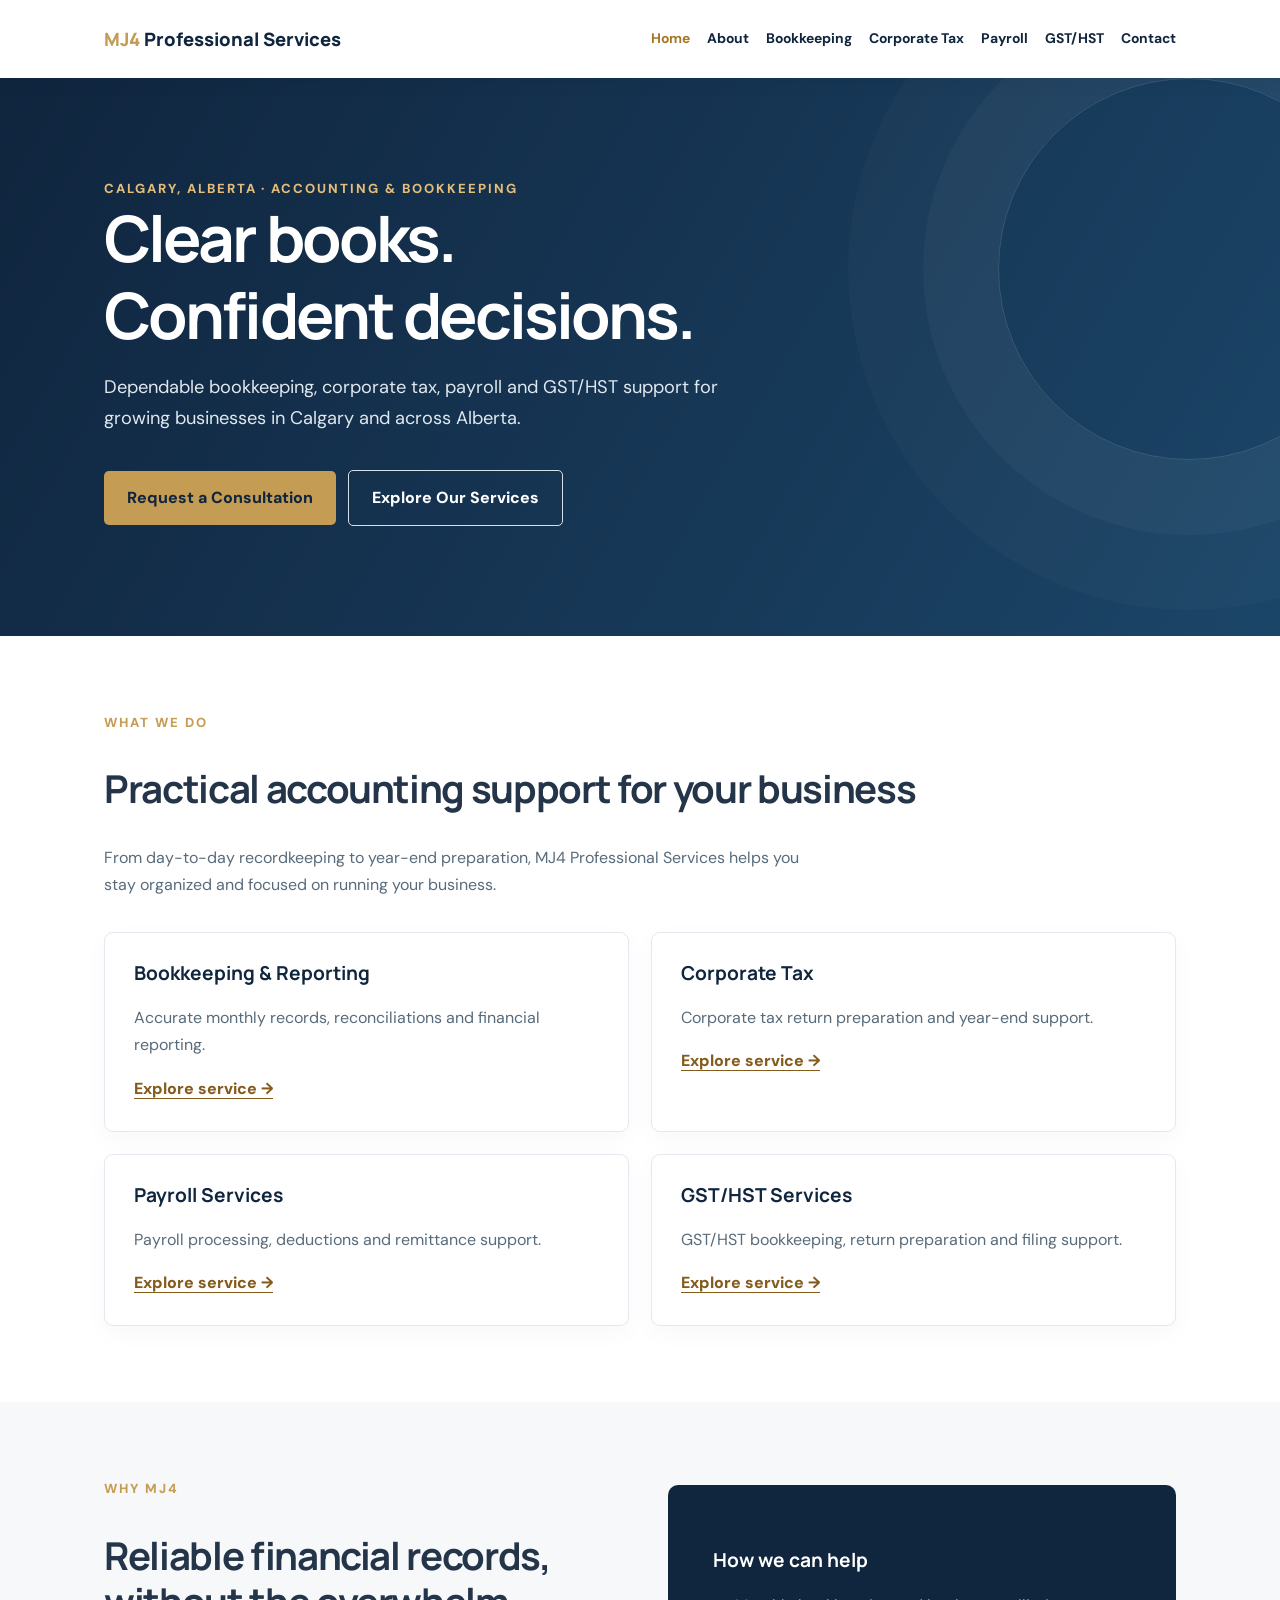
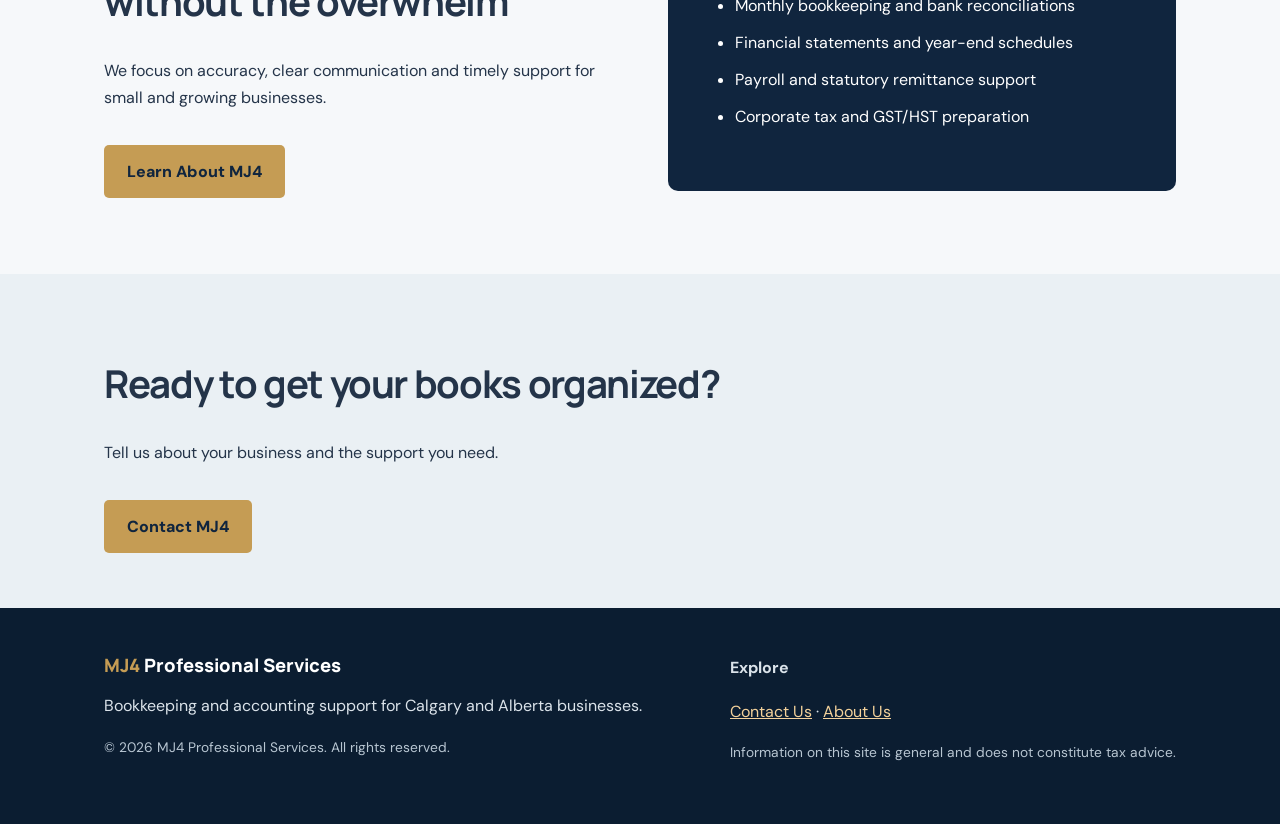
<file: index.html>
<!doctype html><html lang="en-CA"><head><meta charset="utf-8"><meta name="viewport" content="width=device-width,initial-scale=1"><title>Bookkeeping &amp; Accounting Services Calgary | MJ4 Professional Services</title><meta name="description" content="MJ4 Professional Services provides bookkeeping, corporate tax, payroll and GST/HST support for businesses in Calgary and across Alberta."><meta name="robots" content="index,follow"><link rel="canonical" href="https://mj4professional.github.io/"><link rel="icon" href="favicon.svg" type="image/svg+xml"><link rel="stylesheet" href="styles.css"><meta property="og:type" content="website"><meta property="og:title" content="Bookkeeping &amp; Accounting Services Calgary | MJ4 Professional Services"><meta property="og:description" content="MJ4 Professional Services provides bookkeeping, corporate tax, payroll and GST/HST support for businesses in Calgary and across Alberta."><meta property="og:url" content="https://mj4professional.github.io/"><meta name="theme-color" content="#10253e"><script type="application/ld+json">{"@context":"https://schema.org","@type":"ProfessionalService","name":"MJ4 Professional Services","url":"https://mj4professional.github.io/","description":"Accounting and bookkeeping services for Calgary and Alberta businesses","areaServed":[{"@type":"City","name":"Calgary"},{"@type":"AdministrativeArea","name":"Alberta"}],"serviceType":["Bookkeeping","Corporate tax preparation","Payroll","GST/HST support"]}</script></head><body><a class="skip" href="#main">Skip to content</a><header class="header"><nav class="nav container" aria-label="Main navigation"><a class="brand" href="index.html"><span>MJ4</span> Professional Services</a><div class="navlinks"><a href="index.html" aria-current="page">Home</a><a href="about.html">About</a><a href="bookkeeping.html">Bookkeeping</a><a href="corporate-tax.html">Corporate Tax</a><a href="payroll.html">Payroll</a><a href="gst-hst.html">GST/HST</a><a href="contact.html">Contact</a></div></nav></header><main id="main"><section class="hero"><div class="container"><div class="eyebrow">Calgary, Alberta · Accounting & Bookkeeping</div><h1>Clear books.<br>Confident decisions.</h1><p>Dependable bookkeeping, corporate tax, payroll and GST/HST support for growing businesses in Calgary and across Alberta.</p><a class="btn" href="contact.html">Request a Consultation</a><a class="btn btn-outline" href="bookkeeping.html">Explore Our Services</a></div></section><section class="section"><div class="container"><div class="eyebrow">What we do</div><h2>Practical accounting support for your business</h2><p class="intro">From day-to-day recordkeeping to year-end preparation, MJ4 Professional Services helps you stay organized and focused on running your business.</p><div class="cards"><article class="card"><h3>Bookkeeping & Reporting</h3><p>Accurate monthly records, reconciliations and financial reporting.</p><a href="bookkeeping.html">Explore service →</a></article><article class="card"><h3>Corporate Tax</h3><p>Corporate tax return preparation and year-end support.</p><a href="corporate-tax.html">Explore service →</a></article><article class="card"><h3>Payroll Services</h3><p>Payroll processing, deductions and remittance support.</p><a href="payroll.html">Explore service →</a></article><article class="card"><h3>GST/HST Services</h3><p>GST/HST bookkeeping, return preparation and filing support.</p><a href="gst-hst.html">Explore service →</a></article></div></div></section><section class="section alt"><div class="container split"><div><div class="eyebrow">Why MJ4</div><h2>Reliable financial records, without the overwhelm</h2><p>We focus on accuracy, clear communication and timely support for small and growing businesses.</p><a class="btn" href="about.html">Learn About MJ4</a></div><div class="panel"><h3>How we can help</h3><ul class="checklist"><li>Monthly bookkeeping and bank reconciliations</li><li>Financial statements and year-end schedules</li><li>Payroll and statutory remittance support</li><li>Corporate tax and GST/HST preparation</li></ul></div></div></section><section class="cta"><div class="container"><h2>Ready to get your books organized?</h2><p>Tell us about your business and the support you need.</p><a class="btn" href="contact.html">Contact MJ4</a></div></section></main><footer class="footer"><div class="container footer-inner"><div><div class="brand" style="color:white"><span>MJ4</span> Professional Services</div><p>Bookkeeping and accounting support for Calgary and Alberta businesses.</p><p class="small">© 2026 MJ4 Professional Services. All rights reserved.</p></div><div><strong>Explore</strong><p><a href="contact.html">Contact Us</a> · <a href="about.html">About Us</a></p><p class="small">Information on this site is general and does not constitute tax advice.</p></div></div></footer></body></html>
</file>
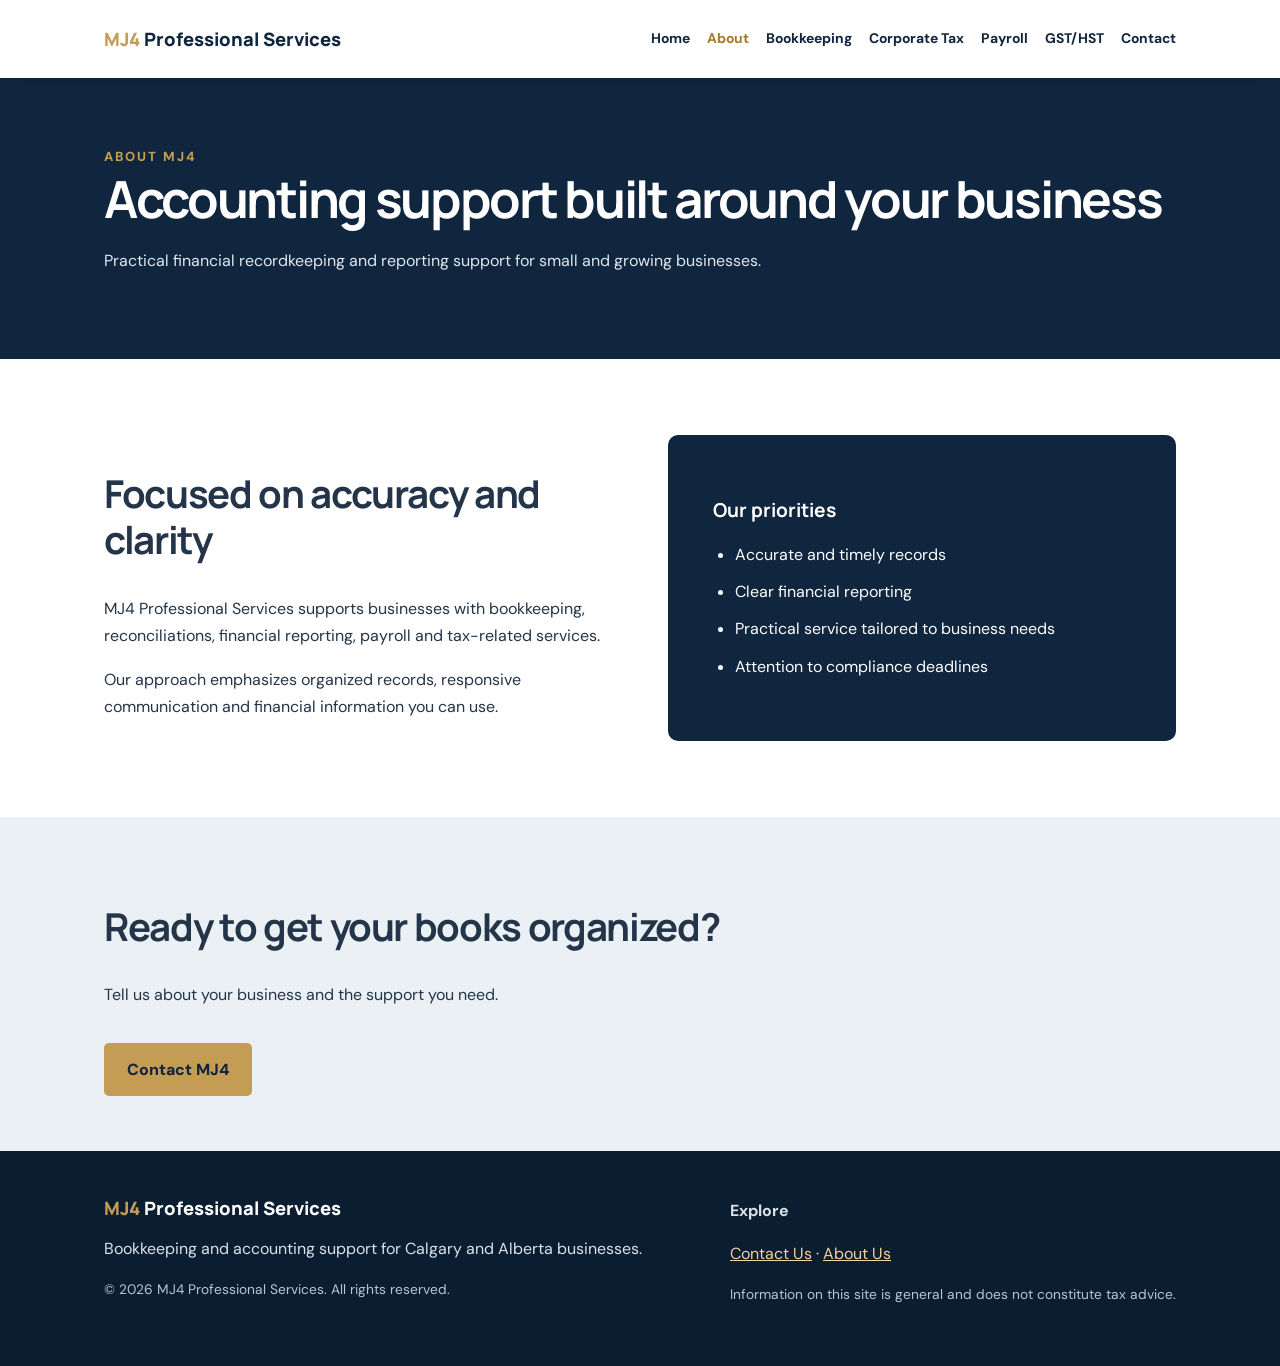
<file: about.html>
<!doctype html><html lang="en-CA"><head><meta charset="utf-8"><meta name="viewport" content="width=device-width,initial-scale=1"><title>About MJ4 Professional Services | Calgary Bookkeeping</title><meta name="description" content="Learn about MJ4 Professional Services and our practical bookkeeping, accounting and tax support for businesses in Calgary, Alberta."><meta name="robots" content="index,follow"><link rel="canonical" href="https://mj4professional.github.io/about.html"><link rel="icon" href="favicon.svg" type="image/svg+xml"><link rel="stylesheet" href="styles.css"><meta property="og:type" content="website"><meta property="og:title" content="About MJ4 Professional Services | Calgary Bookkeeping"><meta property="og:description" content="Learn about MJ4 Professional Services and our practical bookkeeping, accounting and tax support for businesses in Calgary, Alberta."><meta property="og:url" content="https://mj4professional.github.io/about.html"><meta name="theme-color" content="#10253e"><script type="application/ld+json">{"@context":"https://schema.org","@type":"ProfessionalService","name":"MJ4 Professional Services","url":"https://mj4professional.github.io/","description":"Accounting and bookkeeping services for Calgary and Alberta businesses","areaServed":[{"@type":"City","name":"Calgary"},{"@type":"AdministrativeArea","name":"Alberta"}],"serviceType":["Bookkeeping","Corporate tax preparation","Payroll","GST/HST support"]}</script></head><body><a class="skip" href="#main">Skip to content</a><header class="header"><nav class="nav container" aria-label="Main navigation"><a class="brand" href="index.html"><span>MJ4</span> Professional Services</a><div class="navlinks"><a href="index.html">Home</a><a href="about.html" aria-current="page">About</a><a href="bookkeeping.html">Bookkeeping</a><a href="corporate-tax.html">Corporate Tax</a><a href="payroll.html">Payroll</a><a href="gst-hst.html">GST/HST</a><a href="contact.html">Contact</a></div></nav></header><main id="main"><section class="page-hero"><div class="container"><div class="eyebrow">About MJ4</div><h1>Accounting support built around your business</h1><p>Practical financial recordkeeping and reporting support for small and growing businesses.</p></div></section><section class="section"><div class="container split"><div><h2>Focused on accuracy and clarity</h2><p>MJ4 Professional Services supports businesses with bookkeeping, reconciliations, financial reporting, payroll and tax-related services.</p><p>Our approach emphasizes organized records, responsive communication and financial information you can use.</p></div><div class="panel"><h3>Our priorities</h3><ul class="checklist"><li>Accurate and timely records</li><li>Clear financial reporting</li><li>Practical service tailored to business needs</li><li>Attention to compliance deadlines</li></ul></div></div></section><section class="cta"><div class="container"><h2>Ready to get your books organized?</h2><p>Tell us about your business and the support you need.</p><a class="btn" href="contact.html">Contact MJ4</a></div></section></main><footer class="footer"><div class="container footer-inner"><div><div class="brand" style="color:white"><span>MJ4</span> Professional Services</div><p>Bookkeeping and accounting support for Calgary and Alberta businesses.</p><p class="small">© 2026 MJ4 Professional Services. All rights reserved.</p></div><div><strong>Explore</strong><p><a href="contact.html">Contact Us</a> · <a href="about.html">About Us</a></p><p class="small">Information on this site is general and does not constitute tax advice.</p></div></div></footer></body></html>
</file>
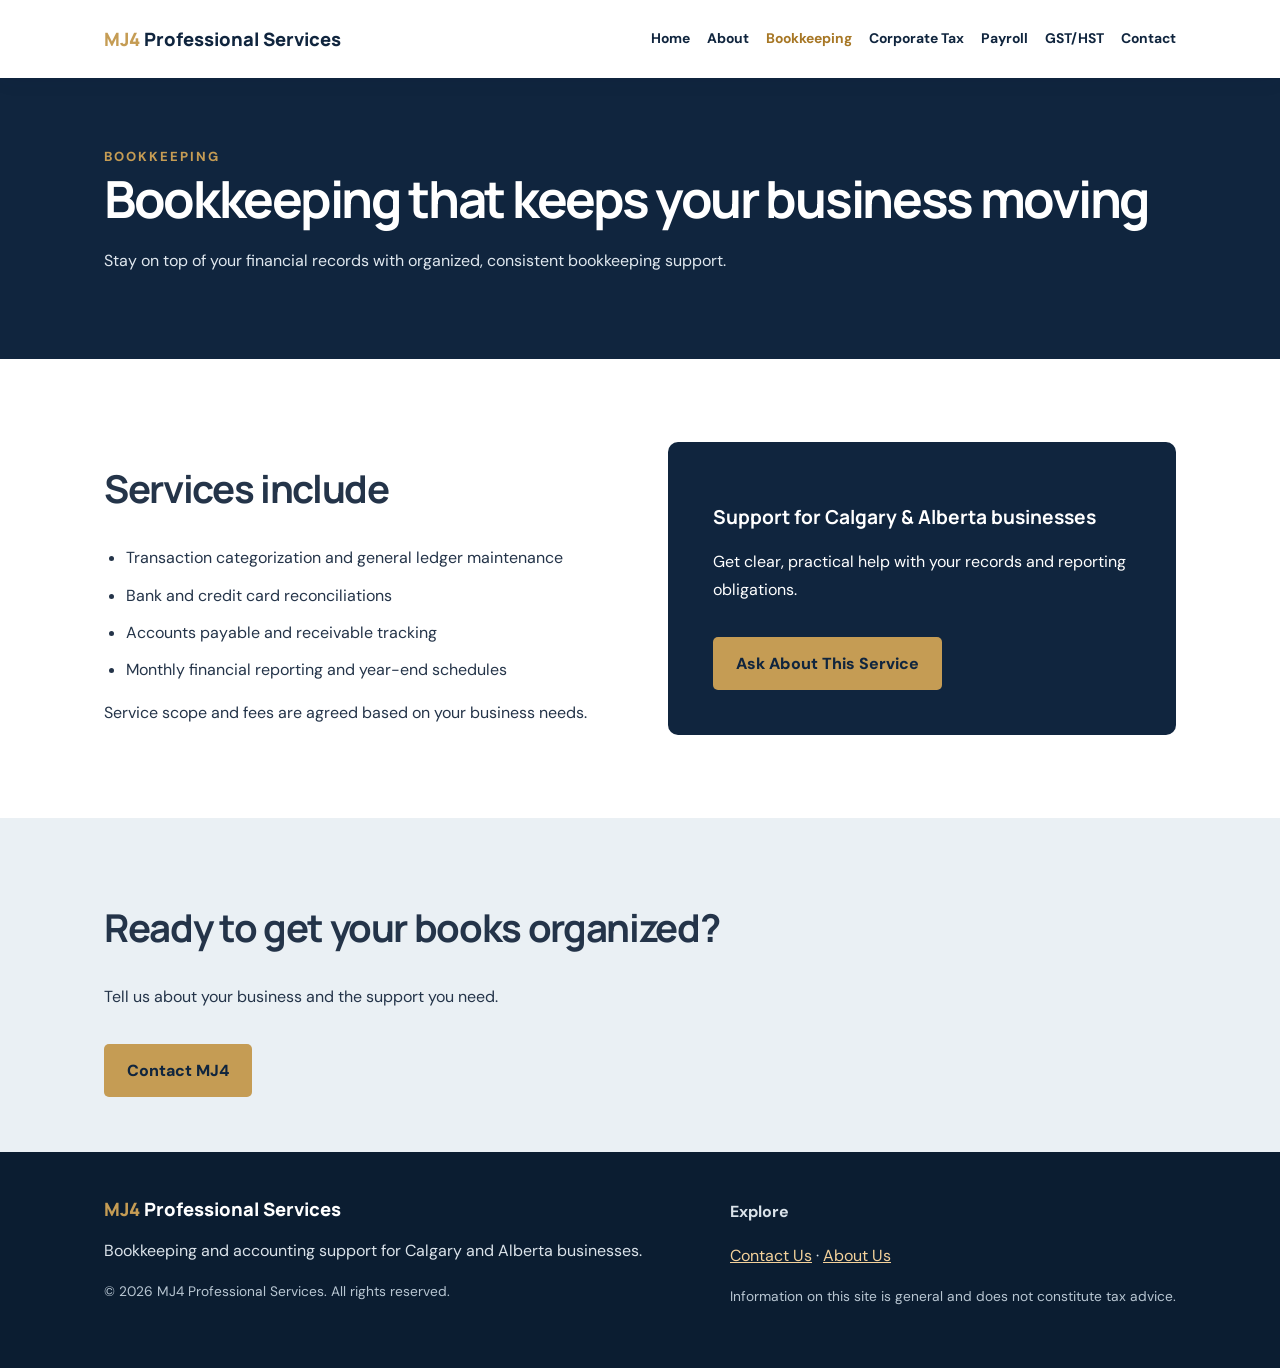
<file: bookkeeping.html>
<!doctype html><html lang="en-CA"><head><meta charset="utf-8"><meta name="viewport" content="width=device-width,initial-scale=1"><title>Bookkeeping Services Calgary | MJ4 Professional Services</title><meta name="description" content="Monthly bookkeeping, reconciliations and financial reporting for Calgary and Alberta businesses."><meta name="robots" content="index,follow"><link rel="canonical" href="https://mj4professional.github.io/bookkeeping.html"><link rel="icon" href="favicon.svg" type="image/svg+xml"><link rel="stylesheet" href="styles.css"><meta property="og:type" content="website"><meta property="og:title" content="Bookkeeping Services Calgary | MJ4 Professional Services"><meta property="og:description" content="Monthly bookkeeping, reconciliations and financial reporting for Calgary and Alberta businesses."><meta property="og:url" content="https://mj4professional.github.io/bookkeeping.html"><meta name="theme-color" content="#10253e"><script type="application/ld+json">{"@context":"https://schema.org","@type":"ProfessionalService","name":"MJ4 Professional Services","url":"https://mj4professional.github.io/","description":"Accounting and bookkeeping services for Calgary and Alberta businesses","areaServed":[{"@type":"City","name":"Calgary"},{"@type":"AdministrativeArea","name":"Alberta"}],"serviceType":["Bookkeeping","Corporate tax preparation","Payroll","GST/HST support"]}</script></head><body><a class="skip" href="#main">Skip to content</a><header class="header"><nav class="nav container" aria-label="Main navigation"><a class="brand" href="index.html"><span>MJ4</span> Professional Services</a><div class="navlinks"><a href="index.html">Home</a><a href="about.html">About</a><a href="bookkeeping.html" aria-current="page">Bookkeeping</a><a href="corporate-tax.html">Corporate Tax</a><a href="payroll.html">Payroll</a><a href="gst-hst.html">GST/HST</a><a href="contact.html">Contact</a></div></nav></header><main id="main"><section class="page-hero"><div class="container"><div class="eyebrow">Bookkeeping</div><h1>Bookkeeping that keeps your business moving</h1><p>Stay on top of your financial records with organized, consistent bookkeeping support.</p></div></section><section class="section"><div class="container split"><div><h2>Services include</h2><ul class="checklist"><li>Transaction categorization and general ledger maintenance</li><li>Bank and credit card reconciliations</li><li>Accounts payable and receivable tracking</li><li>Monthly financial reporting and year-end schedules</li></ul><p>Service scope and fees are agreed based on your business needs.</p></div><div class="panel"><h3>Support for Calgary & Alberta businesses</h3><p>Get clear, practical help with your records and reporting obligations.</p><a class="btn" href="contact.html">Ask About This Service</a></div></div></section><section class="cta"><div class="container"><h2>Ready to get your books organized?</h2><p>Tell us about your business and the support you need.</p><a class="btn" href="contact.html">Contact MJ4</a></div></section></main><footer class="footer"><div class="container footer-inner"><div><div class="brand" style="color:white"><span>MJ4</span> Professional Services</div><p>Bookkeeping and accounting support for Calgary and Alberta businesses.</p><p class="small">© 2026 MJ4 Professional Services. All rights reserved.</p></div><div><strong>Explore</strong><p><a href="contact.html">Contact Us</a> · <a href="about.html">About Us</a></p><p class="small">Information on this site is general and does not constitute tax advice.</p></div></div></footer></body></html>
</file>
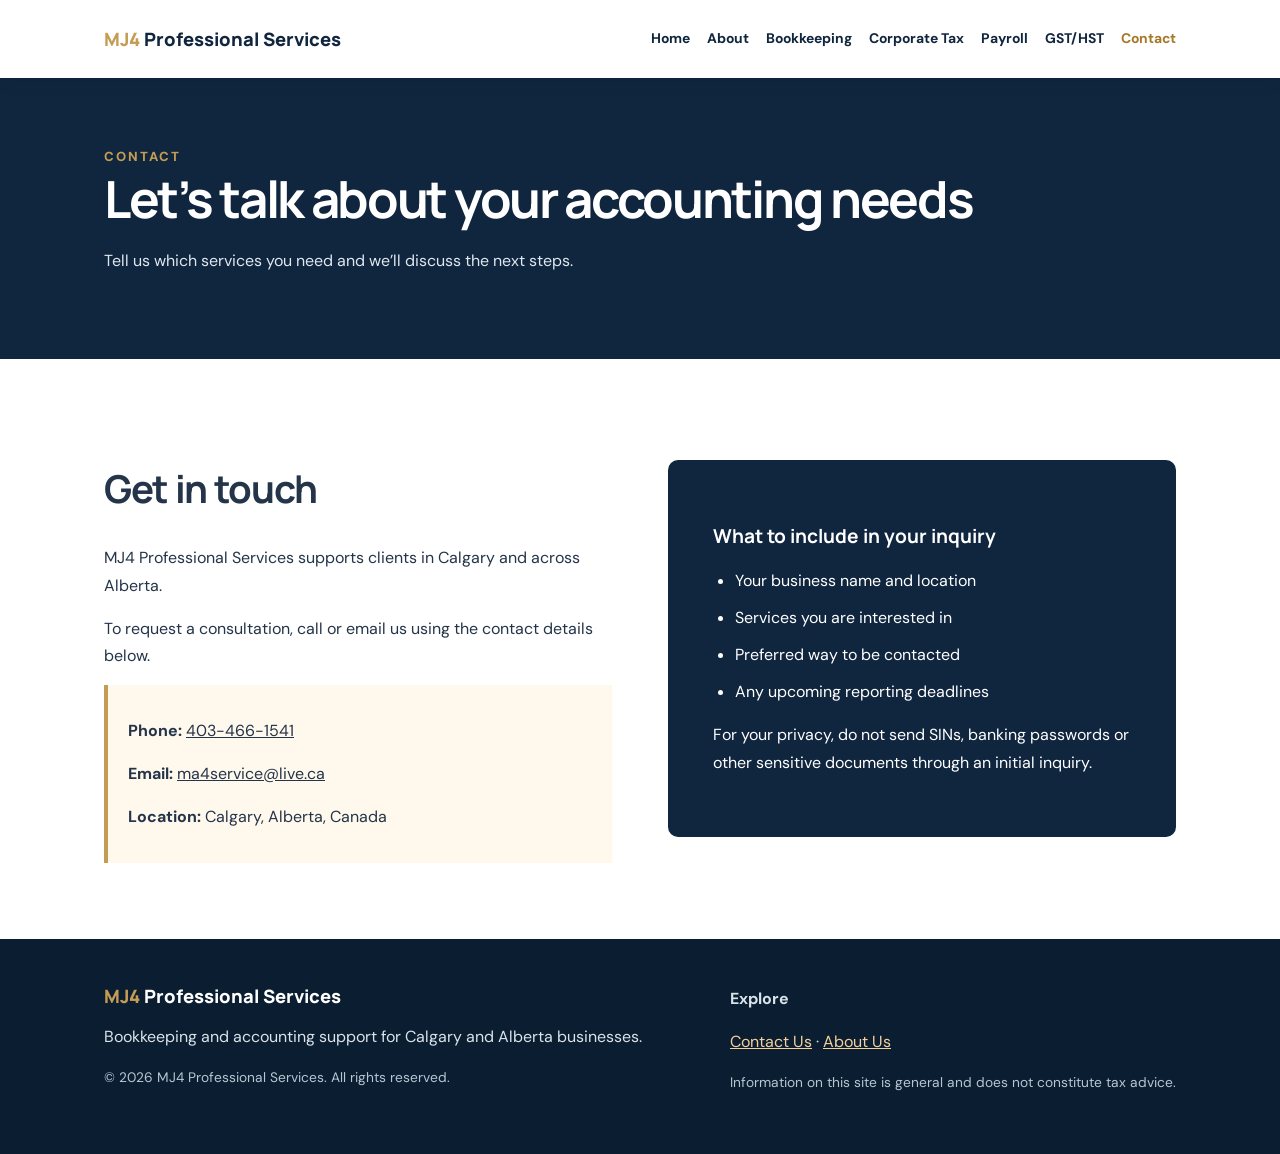
<file: contact.html>
<!doctype html><html lang="en-CA"><head><meta charset="utf-8"><meta name="viewport" content="width=device-width,initial-scale=1"><title>Contact MJ4 Professional Services | Calgary Accounting</title><meta name="description" content="Contact MJ4 Professional Services for bookkeeping, corporate tax, payroll and GST/HST services in Calgary, Alberta."><meta name="robots" content="index,follow"><link rel="canonical" href="https://mj4professional.github.io/contact.html"><link rel="icon" href="favicon.svg" type="image/svg+xml"><link rel="stylesheet" href="styles.css"><meta property="og:type" content="website"><meta property="og:title" content="Contact MJ4 Professional Services | Calgary Accounting"><meta property="og:description" content="Contact MJ4 Professional Services for bookkeeping, corporate tax, payroll and GST/HST services in Calgary, Alberta."><meta property="og:url" content="https://mj4professional.github.io/contact.html"><meta name="theme-color" content="#10253e"><script type="application/ld+json">{"@context":"https://schema.org","@type":"ProfessionalService","name":"MJ4 Professional Services","url":"https://mj4professional.github.io/","description":"Accounting and bookkeeping services for Calgary and Alberta businesses","areaServed":[{"@type":"City","name":"Calgary"},{"@type":"AdministrativeArea","name":"Alberta"}],"telephone":"+1-403-466-1541","email":"ma4service@live.ca","serviceType":["Bookkeeping","Corporate tax preparation","Payroll","GST/HST support"]}</script></head><body><a class="skip" href="#main">Skip to content</a><header class="header"><nav class="nav container" aria-label="Main navigation"><a class="brand" href="index.html"><span>MJ4</span> Professional Services</a><div class="navlinks"><a href="index.html">Home</a><a href="about.html">About</a><a href="bookkeeping.html">Bookkeeping</a><a href="corporate-tax.html">Corporate Tax</a><a href="payroll.html">Payroll</a><a href="gst-hst.html">GST/HST</a><a href="contact.html" aria-current="page">Contact</a></div></nav></header><main id="main"><section class="page-hero"><div class="container"><div class="eyebrow">Contact</div><h1>Let’s talk about your accounting needs</h1><p>Tell us which services you need and we’ll discuss the next steps.</p></div></section><section class="section"><div class="container split"><div><h2>Get in touch</h2><p>MJ4 Professional Services supports clients in Calgary and across Alberta.</p><p>To request a consultation, call or email us using the contact details below.</p><div class="notice"><p><strong>Phone:</strong> <a href="tel:+14034661541">403-466-1541</a></p><p><strong>Email:</strong> <a href="mailto:ma4service@live.ca">ma4service@live.ca</a></p><p><strong>Location:</strong> Calgary, Alberta, Canada</p></div></div><div class="panel"><h3>What to include in your inquiry</h3><ul class="checklist"><li>Your business name and location</li><li>Services you are interested in</li><li>Preferred way to be contacted</li><li>Any upcoming reporting deadlines</li></ul><p>For your privacy, do not send SINs, banking passwords or other sensitive documents through an initial inquiry.</p></div></div></section></main><footer class="footer"><div class="container footer-inner"><div><div class="brand" style="color:white"><span>MJ4</span> Professional Services</div><p>Bookkeeping and accounting support for Calgary and Alberta businesses.</p><p class="small">© 2026 MJ4 Professional Services. All rights reserved.</p></div><div><strong>Explore</strong><p><a href="contact.html">Contact Us</a> · <a href="about.html">About Us</a></p><p class="small">Information on this site is general and does not constitute tax advice.</p></div></div></footer></body></html>
</file>
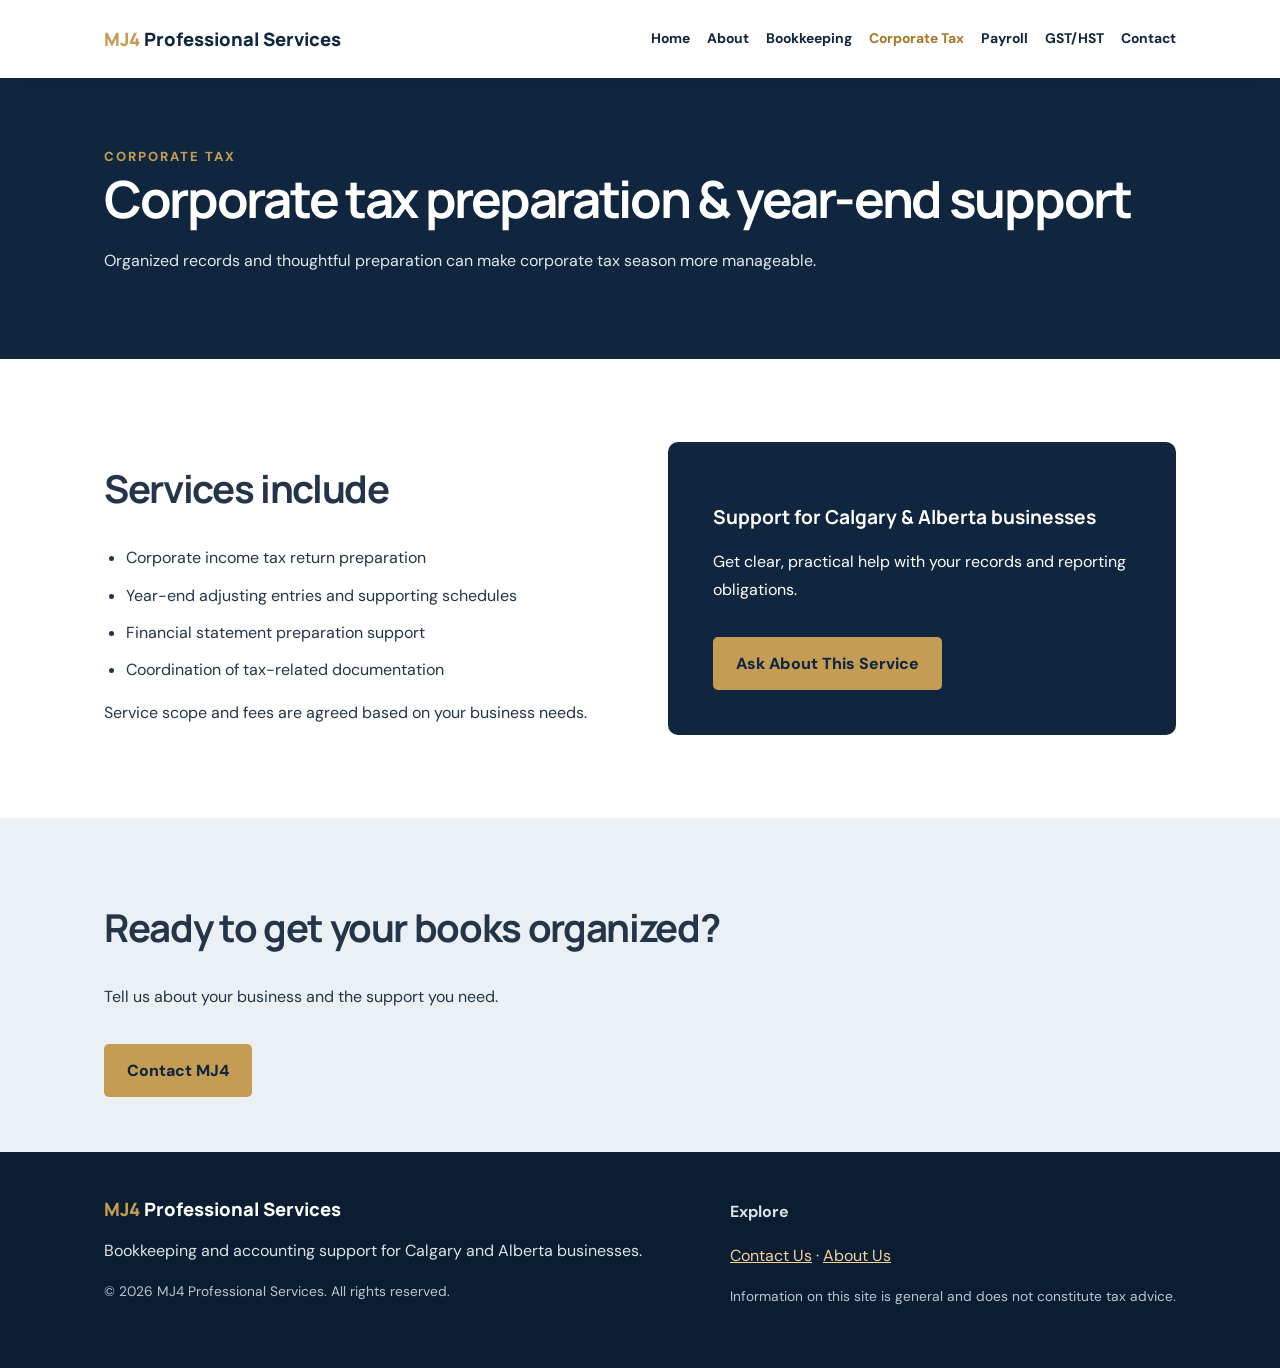
<file: corporate-tax.html>
<!doctype html><html lang="en-CA"><head><meta charset="utf-8"><meta name="viewport" content="width=device-width,initial-scale=1"><title>Corporate Tax Preparation Calgary | MJ4 Professional Services</title><meta name="description" content="Corporate income tax preparation and year-end accounting support for businesses in Calgary and Alberta."><meta name="robots" content="index,follow"><link rel="canonical" href="https://mj4professional.github.io/corporate-tax.html"><link rel="icon" href="favicon.svg" type="image/svg+xml"><link rel="stylesheet" href="styles.css"><meta property="og:type" content="website"><meta property="og:title" content="Corporate Tax Preparation Calgary | MJ4 Professional Services"><meta property="og:description" content="Corporate income tax preparation and year-end accounting support for businesses in Calgary and Alberta."><meta property="og:url" content="https://mj4professional.github.io/corporate-tax.html"><meta name="theme-color" content="#10253e"><script type="application/ld+json">{"@context":"https://schema.org","@type":"ProfessionalService","name":"MJ4 Professional Services","url":"https://mj4professional.github.io/","description":"Accounting and bookkeeping services for Calgary and Alberta businesses","areaServed":[{"@type":"City","name":"Calgary"},{"@type":"AdministrativeArea","name":"Alberta"}],"serviceType":["Bookkeeping","Corporate tax preparation","Payroll","GST/HST support"]}</script></head><body><a class="skip" href="#main">Skip to content</a><header class="header"><nav class="nav container" aria-label="Main navigation"><a class="brand" href="index.html"><span>MJ4</span> Professional Services</a><div class="navlinks"><a href="index.html">Home</a><a href="about.html">About</a><a href="bookkeeping.html">Bookkeeping</a><a href="corporate-tax.html" aria-current="page">Corporate Tax</a><a href="payroll.html">Payroll</a><a href="gst-hst.html">GST/HST</a><a href="contact.html">Contact</a></div></nav></header><main id="main"><section class="page-hero"><div class="container"><div class="eyebrow">Corporate Tax</div><h1>Corporate tax preparation & year-end support</h1><p>Organized records and thoughtful preparation can make corporate tax season more manageable.</p></div></section><section class="section"><div class="container split"><div><h2>Services include</h2><ul class="checklist"><li>Corporate income tax return preparation</li><li>Year-end adjusting entries and supporting schedules</li><li>Financial statement preparation support</li><li>Coordination of tax-related documentation</li></ul><p>Service scope and fees are agreed based on your business needs.</p></div><div class="panel"><h3>Support for Calgary & Alberta businesses</h3><p>Get clear, practical help with your records and reporting obligations.</p><a class="btn" href="contact.html">Ask About This Service</a></div></div></section><section class="cta"><div class="container"><h2>Ready to get your books organized?</h2><p>Tell us about your business and the support you need.</p><a class="btn" href="contact.html">Contact MJ4</a></div></section></main><footer class="footer"><div class="container footer-inner"><div><div class="brand" style="color:white"><span>MJ4</span> Professional Services</div><p>Bookkeeping and accounting support for Calgary and Alberta businesses.</p><p class="small">© 2026 MJ4 Professional Services. All rights reserved.</p></div><div><strong>Explore</strong><p><a href="contact.html">Contact Us</a> · <a href="about.html">About Us</a></p><p class="small">Information on this site is general and does not constitute tax advice.</p></div></div></footer></body></html>
</file>
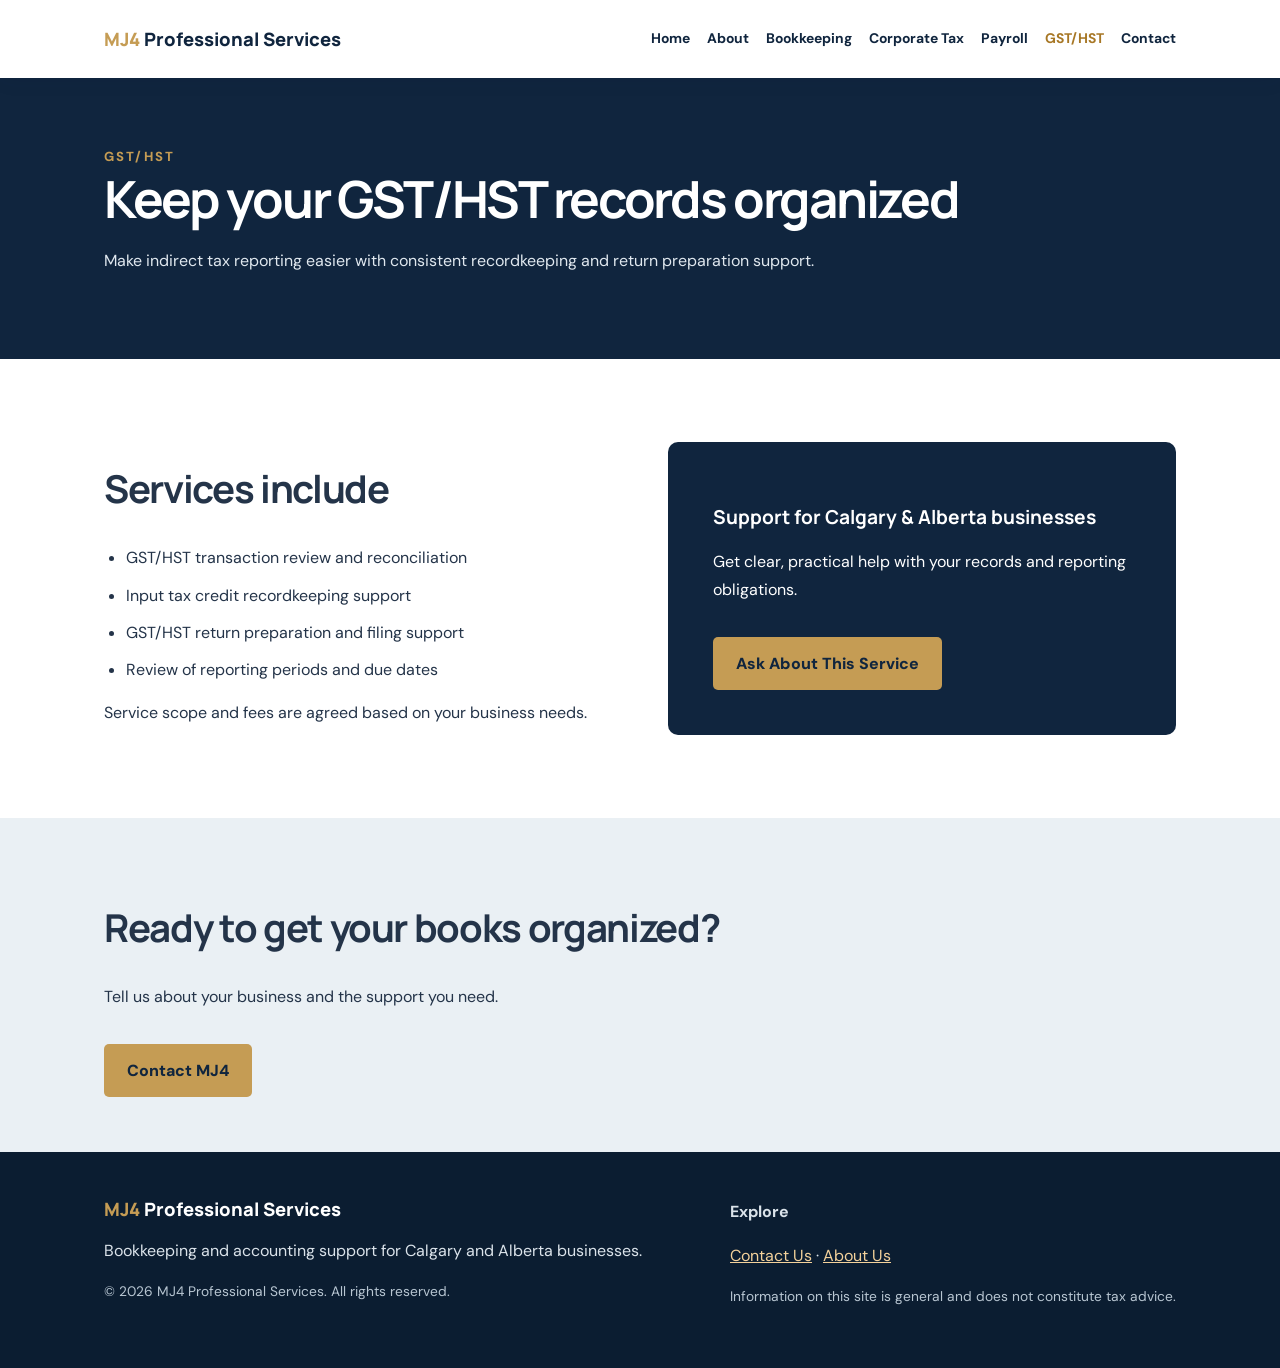
<file: gst-hst.html>
<!doctype html><html lang="en-CA"><head><meta charset="utf-8"><meta name="viewport" content="width=device-width,initial-scale=1"><title>GST/HST Filing Services Calgary | MJ4 Professional Services</title><meta name="description" content="GST/HST bookkeeping, reconciliation and return preparation support for Calgary and Alberta businesses."><meta name="robots" content="index,follow"><link rel="canonical" href="https://mj4professional.github.io/gst-hst.html"><link rel="icon" href="favicon.svg" type="image/svg+xml"><link rel="stylesheet" href="styles.css"><meta property="og:type" content="website"><meta property="og:title" content="GST/HST Filing Services Calgary | MJ4 Professional Services"><meta property="og:description" content="GST/HST bookkeeping, reconciliation and return preparation support for Calgary and Alberta businesses."><meta property="og:url" content="https://mj4professional.github.io/gst-hst.html"><meta name="theme-color" content="#10253e"><script type="application/ld+json">{"@context":"https://schema.org","@type":"ProfessionalService","name":"MJ4 Professional Services","url":"https://mj4professional.github.io/","description":"Accounting and bookkeeping services for Calgary and Alberta businesses","areaServed":[{"@type":"City","name":"Calgary"},{"@type":"AdministrativeArea","name":"Alberta"}],"serviceType":["Bookkeeping","Corporate tax preparation","Payroll","GST/HST support"]}</script></head><body><a class="skip" href="#main">Skip to content</a><header class="header"><nav class="nav container" aria-label="Main navigation"><a class="brand" href="index.html"><span>MJ4</span> Professional Services</a><div class="navlinks"><a href="index.html">Home</a><a href="about.html">About</a><a href="bookkeeping.html">Bookkeeping</a><a href="corporate-tax.html">Corporate Tax</a><a href="payroll.html">Payroll</a><a href="gst-hst.html" aria-current="page">GST/HST</a><a href="contact.html">Contact</a></div></nav></header><main id="main"><section class="page-hero"><div class="container"><div class="eyebrow">GST/HST</div><h1>Keep your GST/HST records organized</h1><p>Make indirect tax reporting easier with consistent recordkeeping and return preparation support.</p></div></section><section class="section"><div class="container split"><div><h2>Services include</h2><ul class="checklist"><li>GST/HST transaction review and reconciliation</li><li>Input tax credit recordkeeping support</li><li>GST/HST return preparation and filing support</li><li>Review of reporting periods and due dates</li></ul><p>Service scope and fees are agreed based on your business needs.</p></div><div class="panel"><h3>Support for Calgary & Alberta businesses</h3><p>Get clear, practical help with your records and reporting obligations.</p><a class="btn" href="contact.html">Ask About This Service</a></div></div></section><section class="cta"><div class="container"><h2>Ready to get your books organized?</h2><p>Tell us about your business and the support you need.</p><a class="btn" href="contact.html">Contact MJ4</a></div></section></main><footer class="footer"><div class="container footer-inner"><div><div class="brand" style="color:white"><span>MJ4</span> Professional Services</div><p>Bookkeeping and accounting support for Calgary and Alberta businesses.</p><p class="small">© 2026 MJ4 Professional Services. All rights reserved.</p></div><div><strong>Explore</strong><p><a href="contact.html">Contact Us</a> · <a href="about.html">About Us</a></p><p class="small">Information on this site is general and does not constitute tax advice.</p></div></div></footer></body></html>
</file>
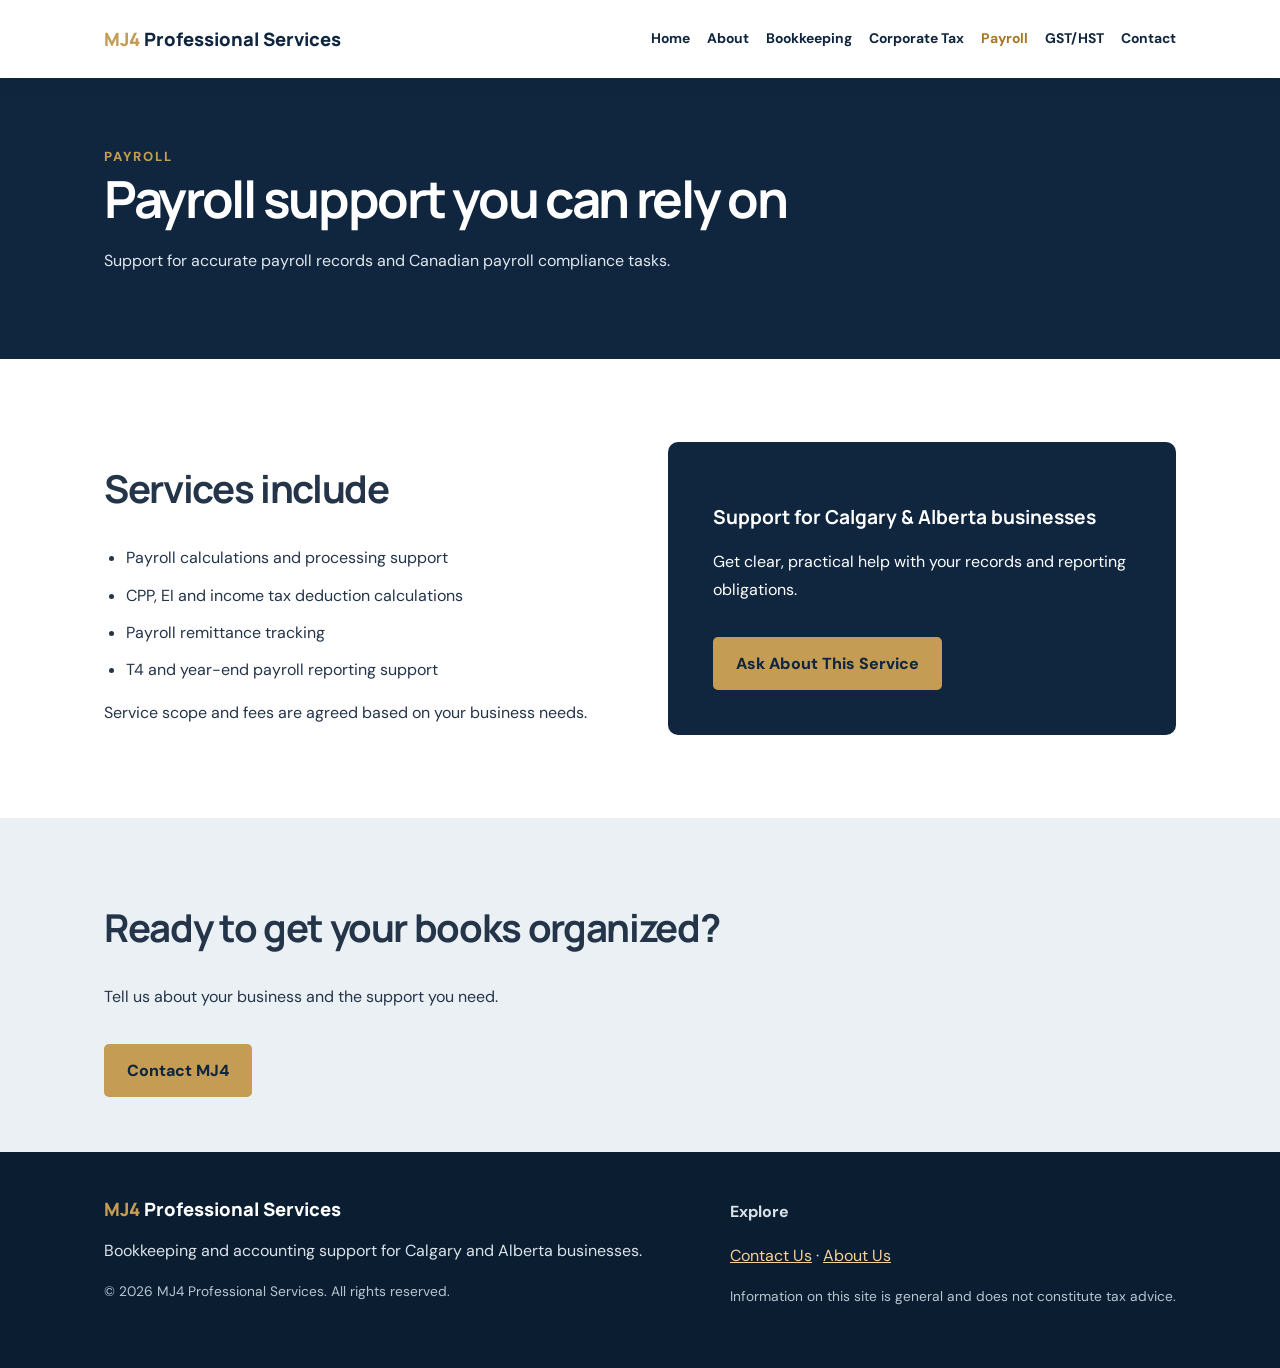
<file: payroll.html>
<!doctype html><html lang="en-CA"><head><meta charset="utf-8"><meta name="viewport" content="width=device-width,initial-scale=1"><title>Payroll Services Calgary | MJ4 Professional Services</title><meta name="description" content="Payroll processing and statutory remittance support for businesses in Calgary and Alberta."><meta name="robots" content="index,follow"><link rel="canonical" href="https://mj4professional.github.io/payroll.html"><link rel="icon" href="favicon.svg" type="image/svg+xml"><link rel="stylesheet" href="styles.css"><meta property="og:type" content="website"><meta property="og:title" content="Payroll Services Calgary | MJ4 Professional Services"><meta property="og:description" content="Payroll processing and statutory remittance support for businesses in Calgary and Alberta."><meta property="og:url" content="https://mj4professional.github.io/payroll.html"><meta name="theme-color" content="#10253e"><script type="application/ld+json">{"@context":"https://schema.org","@type":"ProfessionalService","name":"MJ4 Professional Services","url":"https://mj4professional.github.io/","description":"Accounting and bookkeeping services for Calgary and Alberta businesses","areaServed":[{"@type":"City","name":"Calgary"},{"@type":"AdministrativeArea","name":"Alberta"}],"serviceType":["Bookkeeping","Corporate tax preparation","Payroll","GST/HST support"]}</script></head><body><a class="skip" href="#main">Skip to content</a><header class="header"><nav class="nav container" aria-label="Main navigation"><a class="brand" href="index.html"><span>MJ4</span> Professional Services</a><div class="navlinks"><a href="index.html">Home</a><a href="about.html">About</a><a href="bookkeeping.html">Bookkeeping</a><a href="corporate-tax.html">Corporate Tax</a><a href="payroll.html" aria-current="page">Payroll</a><a href="gst-hst.html">GST/HST</a><a href="contact.html">Contact</a></div></nav></header><main id="main"><section class="page-hero"><div class="container"><div class="eyebrow">Payroll</div><h1>Payroll support you can rely on</h1><p>Support for accurate payroll records and Canadian payroll compliance tasks.</p></div></section><section class="section"><div class="container split"><div><h2>Services include</h2><ul class="checklist"><li>Payroll calculations and processing support</li><li>CPP, EI and income tax deduction calculations</li><li>Payroll remittance tracking</li><li>T4 and year-end payroll reporting support</li></ul><p>Service scope and fees are agreed based on your business needs.</p></div><div class="panel"><h3>Support for Calgary & Alberta businesses</h3><p>Get clear, practical help with your records and reporting obligations.</p><a class="btn" href="contact.html">Ask About This Service</a></div></div></section><section class="cta"><div class="container"><h2>Ready to get your books organized?</h2><p>Tell us about your business and the support you need.</p><a class="btn" href="contact.html">Contact MJ4</a></div></section></main><footer class="footer"><div class="container footer-inner"><div><div class="brand" style="color:white"><span>MJ4</span> Professional Services</div><p>Bookkeeping and accounting support for Calgary and Alberta businesses.</p><p class="small">© 2026 MJ4 Professional Services. All rights reserved.</p></div><div><strong>Explore</strong><p><a href="contact.html">Contact Us</a> · <a href="about.html">About Us</a></p><p class="small">Information on this site is general and does not constitute tax advice.</p></div></div></footer></body></html>
</file>
<file: styles.css>
@import url('https://fonts.googleapis.com/css2?family=DM+Sans:wght@400;500;600;700&family=Manrope:wght@400;500;600;700;800&display=swap');
:root{--navy:#10253e;--navy2:#183c5d;--gold:#c59c54;--cream:#f6f8fa;--text:#243449;--muted:#586b7b}*{box-sizing:border-box}html{scroll-behavior:smooth}body{margin:0;color:var(--text);font:16px/1.7 'DM Sans',Arial,sans-serif}h1,h2,h3,.brand{font-family:Manrope,Arial,sans-serif;line-height:1.2}h1{font-size:clamp(2.3rem,5vw,4.4rem);letter-spacing:-.045em;margin:0 0 1.1rem}h2{font-size:clamp(1.7rem,3vw,2.5rem);letter-spacing:-.035em}h3{font-size:1.2rem}a{color:inherit}a:focus-visible,button:focus-visible{outline:3px solid var(--gold);outline-offset:3px}.container{max-width:1120px;margin:auto;padding:0 24px}.skip{position:absolute;left:-9999px}.skip:focus{left:12px;top:12px;z-index:20;background:white;padding:8px}.header{background:#fff;box-shadow:0 2px 20px #10253e10;position:sticky;top:0;z-index:5}.nav{display:flex;align-items:center;justify-content:space-between;gap:24px;min-height:78px}.brand{text-decoration:none;font-size:1.15rem;font-weight:800;color:var(--navy);white-space:nowrap}.brand span{color:var(--gold)}.navlinks{display:flex;gap:17px;align-items:center;flex-wrap:wrap}.navlinks a{text-decoration:none;font-size:.87rem;font-weight:700;color:var(--navy)}.navlinks a:hover,.navlinks a[aria-current=page]{color:#a77725}.hero{background:linear-gradient(120deg,#10253e,#1b4568);color:#fff;padding:100px 0 110px;position:relative;overflow:hidden}.hero:after{content:'';position:absolute;width:380px;height:380px;border:1px solid #ffffff24;border-radius:50%;right:-100px;top:0;box-shadow:0 0 0 75px #ffffff08,0 0 0 150px #ffffff05;pointer-events:none}.hero p{font-size:1.14rem;max-width:670px;color:#e0e8ef}.eyebrow{color:var(--gold);font-size:.82rem;font-weight:800;letter-spacing:.15em;text-transform:uppercase}.hero .eyebrow{color:#e3bd79}.btn{display:inline-block;padding:13px 23px;background:var(--gold);color:#10253e;text-decoration:none;border-radius:5px;font-weight:800;margin-top:18px}.btn:hover{background:#e4b86c}.btn-outline{background:transparent;border:1px solid #d6e0e9;color:white;margin-left:12px}.btn-outline:hover{background:#ffffff18}.section{padding:76px 0}.section.alt{background:var(--cream)}.intro{max-width:730px;color:var(--muted)}.cards{display:grid;grid-template-columns:repeat(2,minmax(0,1fr));gap:22px;margin-top:34px}.card{border:1px solid #e3e9ef;background:white;border-radius:9px;padding:29px;box-shadow:0 7px 24px #10253e08}.card h3{margin-top:0;color:var(--navy)}.card p{color:var(--muted)}.card a{color:#855b1b;font-weight:800;text-underline-offset:4px}.split{display:grid;grid-template-columns:1fr 1fr;gap:56px;align-items:center}.panel{background:var(--navy);color:#fff;border-radius:10px;padding:45px}.panel li{margin:13px 0}.checklist{padding-left:22px}.checklist li{margin:10px 0}.cta{background:#eaf0f4;padding:55px 0}.footer{background:#0b1d31;color:#dbe3ea;padding:46px 0}.footer a{color:#f4d29b}.footer-inner{display:flex;justify-content:space-between;gap:30px;flex-wrap:wrap}.small{font-size:.86rem;color:#b8c6d2}.page-hero{background:var(--navy);color:white;padding:68px 0}.page-hero h1{font-size:clamp(2rem,4vw,3.4rem)}.page-hero p{max-width:740px;color:#e0e8ef}.notice{padding:16px 20px;border-left:4px solid var(--gold);background:#fff9ed}.contact-links a{display:block;margin:12px 0}.form-note{font-size:.93rem;color:var(--muted)}@media(max-width:850px){.nav{align-items:flex-start;flex-direction:column;padding:18px 24px;gap:8px}.navlinks{gap:12px}.split{grid-template-columns:1fr;gap:25px}.hero{padding:70px 0}}@media(max-width:600px){.cards{grid-template-columns:1fr}.section{padding:55px 0}.btn-outline{margin-left:0}.hero:after{display:none}.navlinks a{font-size:.82rem}}
</file>
